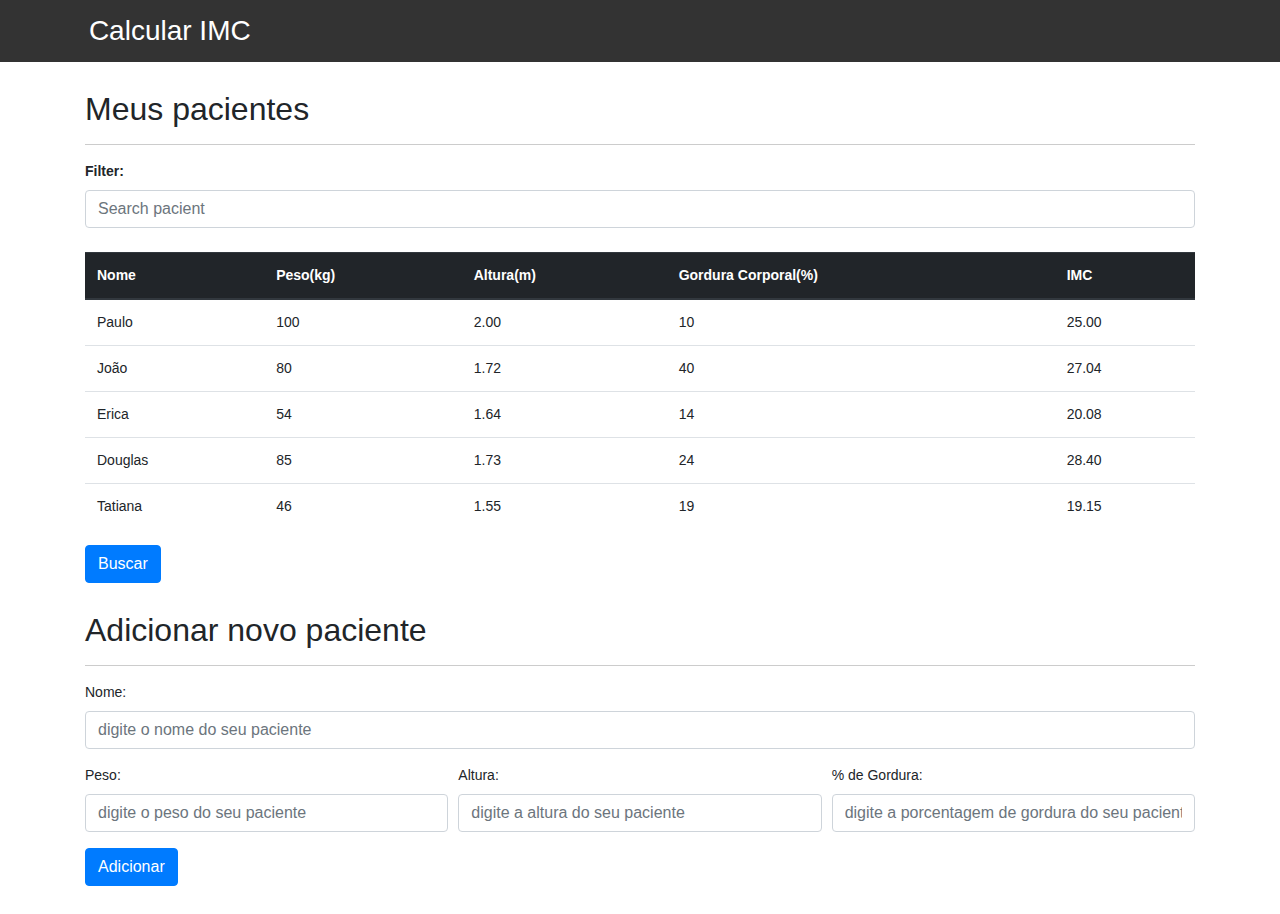
<file: index.html>
<!DOCTYPE html>
<html lang="pt-br">
	<head>
		<meta charset="UTF-8">
		<meta name="viewport" content="width=device-width, initial-scale=1, shrink-to-fit=no">
		<title>Calcular IMC</title>
		<link rel="icon" href="favicon.ico" type="image/x-icon">
		<link rel="stylesheet" href="https://maxcdn.bootstrapcdn.com/bootstrap/4.0.0/css/bootstrap.min.css">
		<!-- <link rel="stylesheet" type="text/css" href="css/reset.css"> -->
		<link rel="stylesheet" type="text/css" href="css/index.css">
	</head>
	<body>
		<header>
			<div class="container">
				<h1 class="title">Calcular IMC</h1>
			</div>
		</header> <!-- end / header -->

		<main>
			<section class="container">
				<h2>Meus pacientes</h2>
				<label class="font-weight-bold" for="filter-table">Filter:</label>
				<input type="text" name="filter" placeholder="Search pacient" id="filter-table" class="form-control mb-4">
				<table class="table">
					<thead class="thead-dark">
						<tr>
							<th>Nome</th>
							<th>Peso(kg)</th>
							<th>Altura(m)</th>
							<th>Gordura Corporal(%)</th>
							<th>IMC</th>
						</tr>
					</thead>
					<tbody id="tabela-pacientes">
						<tr class="paciente" id="first-pacient">
							<td class="info-nome">Paulo</td>
							<td class="info-peso">100</td>
							<td class="info-altura">2.00</td>
							<td class="info-gordura">10</td>
							<td class="info-imc">0</td>
						</tr>

						<tr class="paciente" >
							<td class="info-nome">João</td>
							<td class="info-peso">80</td>
							<td class="info-altura">1.72</td>
							<td class="info-gordura">40</td>
							<td class="info-imc">0</td>
						</tr>

						<tr class="paciente" >
							<td class="info-nome">Erica</td>
							<td class="info-peso">54</td>
							<td class="info-altura">1.64</td>
							<td class="info-gordura">14</td>
							<td class="info-imc">0</td>
						</tr>

						<tr class="paciente">
							<td class="info-nome">Douglas</td>
							<td class="info-peso">85</td>
							<td class="info-altura">1.73</td>
							<td class="info-gordura">24</td>
							<td class="info-imc">0</td>
						</tr>
						<tr class="paciente" >
							<td class="info-nome">Tatiana</td>
							<td class="info-peso">46</td>
							<td class="info-altura">1.55</td>
							<td class="info-gordura">19</td>
							<td class="info-imc">0</td>
						</tr>
					</tbody>
				</table>
				<button id="buscar-pacientes" class="btn btn-primary botao bto-principal">Buscar</button>
				<span id="error-ajax" class="invisible pl-2 text-danger">Request error.</span>
			</section> <!-- end / list -->

			<section class="container">
				<h2 id="titulo-form">Adicionar novo paciente</h2>
				<ul id="error-messages" class="text-danger font-weight-bold"></ul>
				<form id="addForm">
					<div class="form-group">
						<label for="nome">Nome:</label>
						<input id="nome" name="nome" type="text" placeholder="digite o nome do seu paciente" class="form-control">
					</div>
					<div class="form-row">
						<div class="form-group col-md-4">
							<label for="peso">Peso:</label>
							<input id="peso" name="peso" type="text" placeholder="digite o peso do seu paciente" class="form-control">
						</div>
						<div class="form-group col-md-4">
							<label for="altura">Altura:</label>
							<input id="altura" name="altura" type="text" placeholder="digite a altura do seu paciente" class="form-control">
						</div>
						<div class="form-group col-md-4">
							<label for="gordura">% de Gordura:</label>
							<input id="gordura" type="text" placeholder="digite a porcentagem de gordura do seu paciente" class="form-control">
						</div>
					</div>
					<button id="adicionar-paciente" class="btn btn-primary botao bto-principal">Adicionar</button>

				</form>
			</section> <!-- end / form -->

		</main> <!-- end / main -->

		<script src="js/imc.js" charset="utf-8"></script>
		<script src="js/form.js" charset="utf-8"></script>
		<script src="js/remove.js" charset="utf-8"></script>
		<script src="js/filter.js" charset="utf-8"></script>
		<script src="js/search.js" charset="utf-8"></script>
	</body>
</html>
</file>
<file: css/index.css>
*{
	box-sizing: border-box;
 }

body{
	font-family: "Helvetica Neue", "Helvetica", Helvetica, Arial, sans-serif;
	font-size: 14px;
}

header{
	background-color: #333;
	/* height: 3em; */
	color: #FFF;
	margin-bottom: 1em;
}

header h1{
	font-size: 2em;
	display:inline-block;
	vertical-align:	middle;
	margin: 0.5em 0;
}
header h2{
	font-size: 2em;
	display:inline-block;
	vertical-align:	middle;
}

header .container:before{
	content: '';
	display:inline-block;
	height: 100%;
	vertical-align:	middle;
}

/* .container{
	width: 60%;
	height: 100%;
	margin: 0 auto;
} */

section{
	margin: 2em 0;
	overflow: hidden;
}

section h2{
	/* font-size: 3em; */
	display: block;
	padding-bottom: .5em;
	border-bottom: 1px solid #ccc;
	margin-bottom: .5em;
}

/* table{
	width: 100%;
	margin-bottom : .5em;
    table-layout: fixed;

}

td, th {
	padding: .7em;
	margin: 0;
	border: 1px solid #ccc;
	text-align: center;
}

th{
	font-weight: bold;
	background-color: #EEE;
}

label{
	color: #555;
	display: block;
	margin-bottom: .2em;
}

.campo{
	margin: 0;
	padding-bottom: 1em;
	width: 100%;
	border: 1px solid #ccc;
	padding: .7em;
	width: 100%;
}

.campo-medio{
	display: inline-block;
	padding-right: .5em;
}

.grupo{
	width: 32%;
	display: inline-block;
	padding: 10px 0px;
}

button{
	padding: .5em 2em;
	border: 0;
	border-bottom: 3px solid;
	font-size: 1.2em;
	cursor: pointer;
	margin: 0;
	margin-top: -3px;
	color: #fff;
	background-color:#0c8cd3;
	border-color: #04324c;
	width: 20%;
    display: block;
    clear: both;
    margin: 10px 0px;

}

button:active{
	margin-top:0px;
	border: 0;
}

button[disabled=disabled], button:disabled {
    background-color: gray;
	border-color: darkgray;

} */

.adicionar-paciente{
    margin-top: 30px;
}

.campo-invalido{
	border: 1px solid red;
}

.invalid-pacient {
	background-color: lightcoral;
	color: white;
}

.fade-out {
	opacity: 0;
	transition: 0.5s;
}

.invisible {
	display: none;
}
</file>
